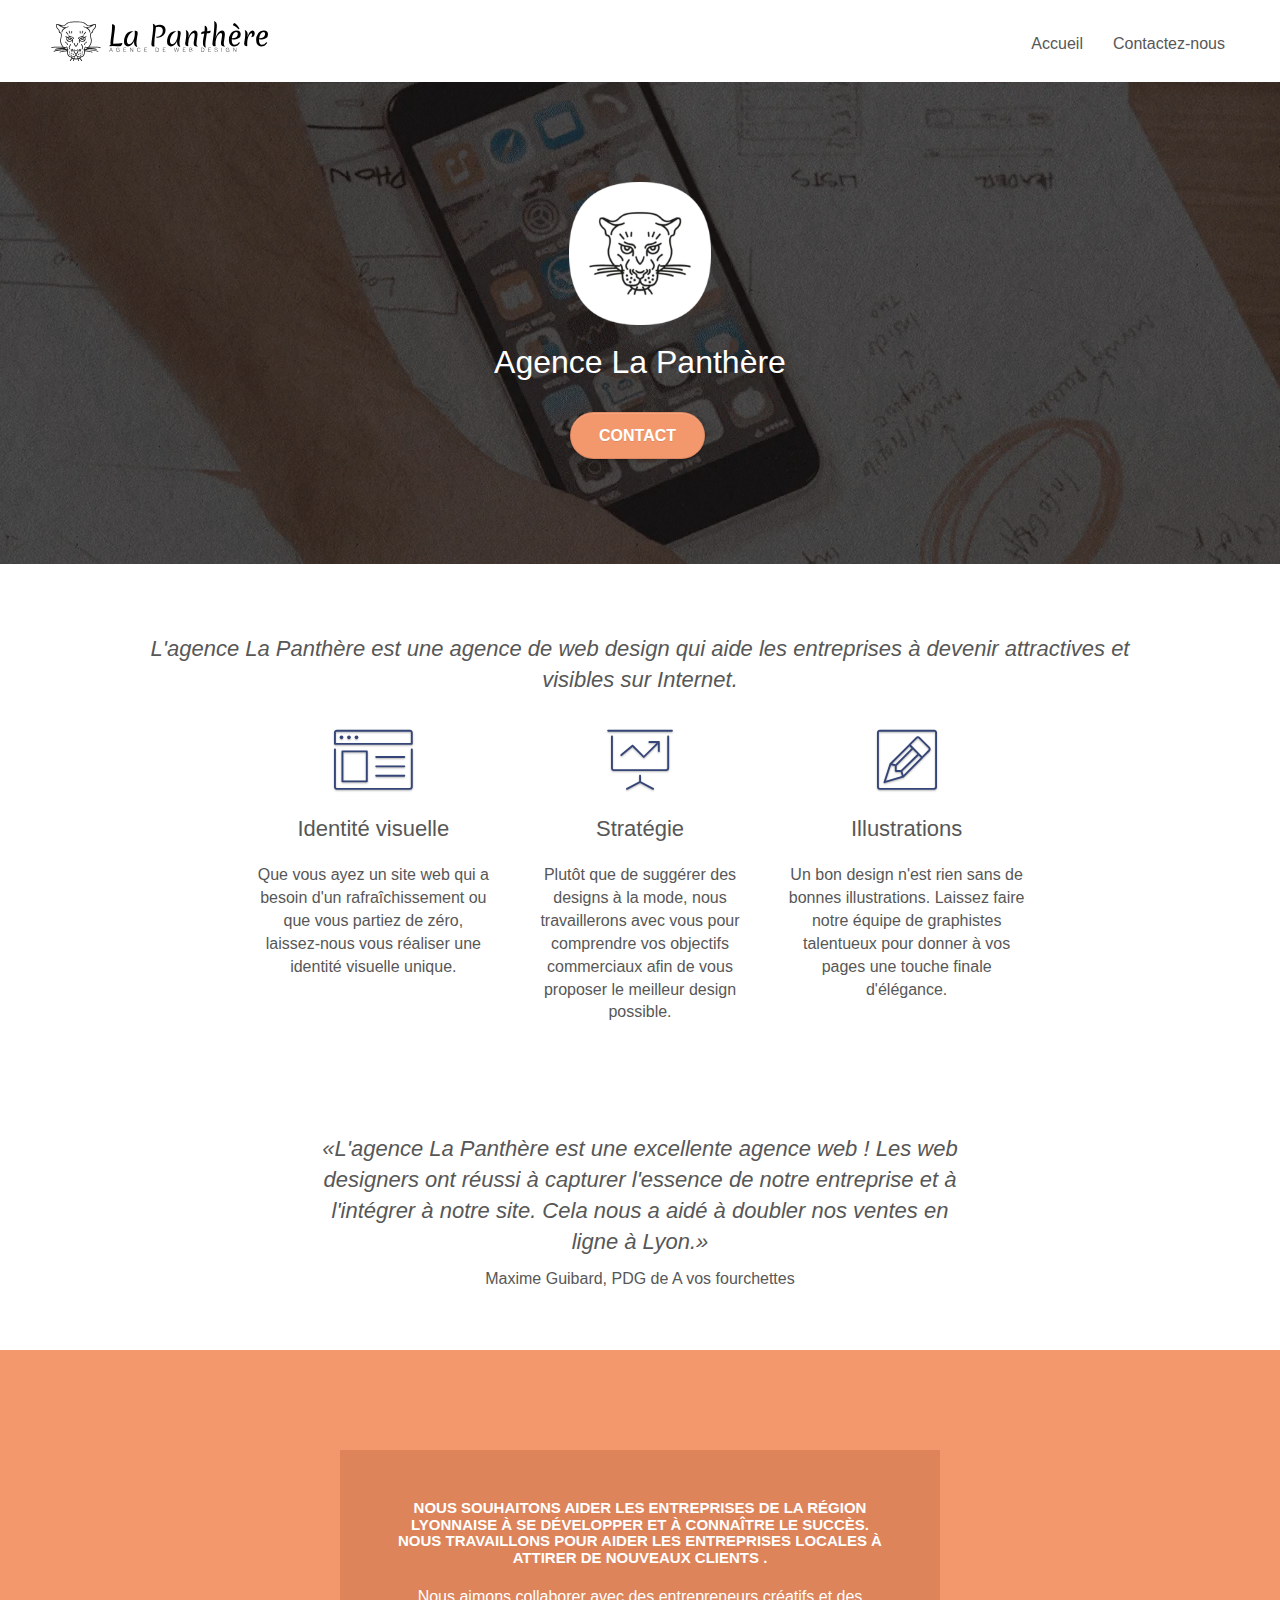
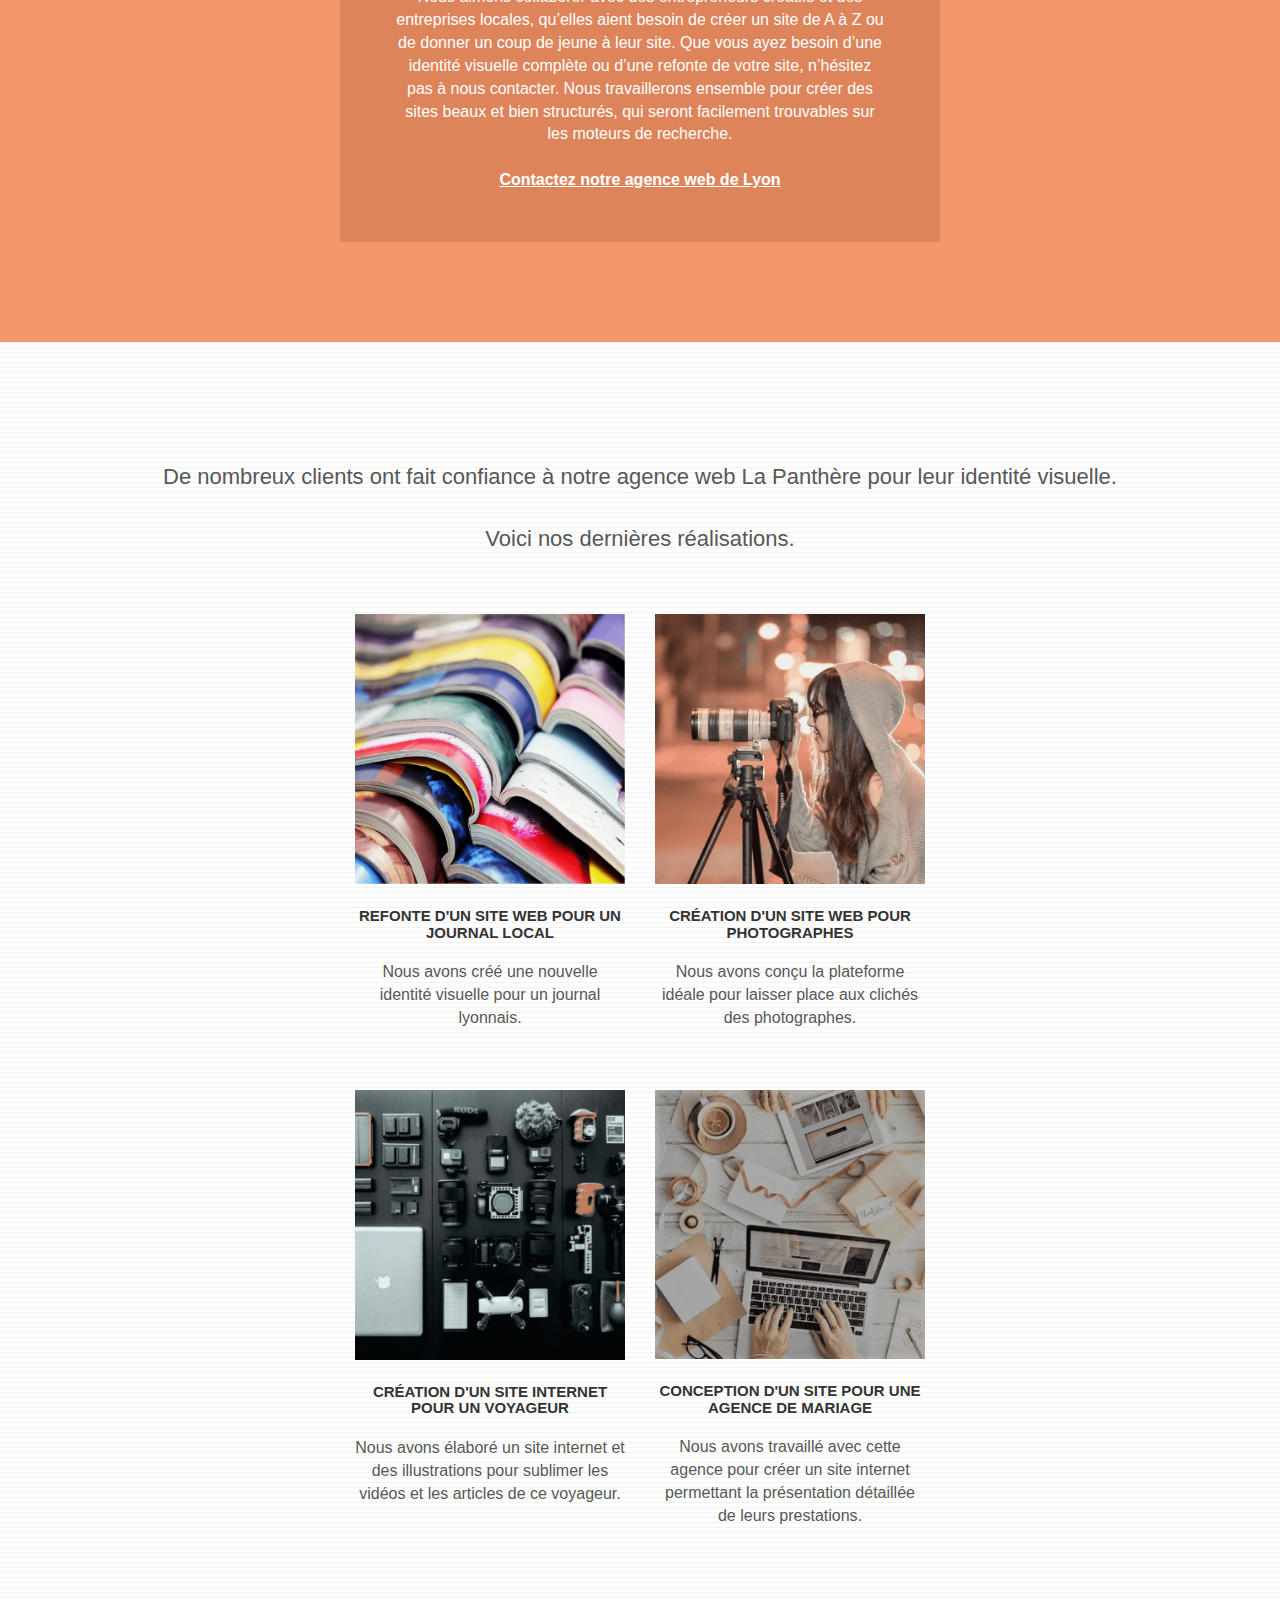
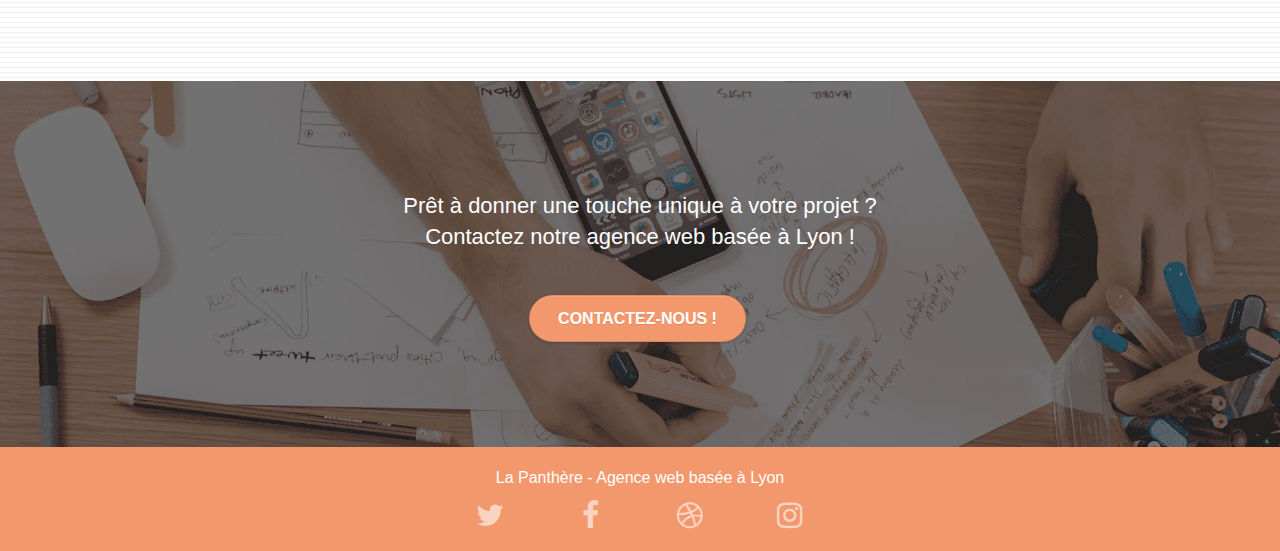
<file: index.html>
<!doctype html>
<html lang="fr">

<head>
	<meta charset="utf-8">
	<meta name="description"
		content="Contactez notre agence La Panthère pour affirmer votre identité visuelle. Nous vous proposerons des solutions adaptées à vos projets.">
	<meta name="viewport" content="width=device-width, initial-scale=1.0, viewport-fit=cover">
	<link rel="shortcut icon" type="image/png" href="favicon.jpg">

	<link rel="stylesheet" type="text/css" href="css/bootstrap-min.css">
	<link rel="stylesheet" type="text/css" href="css/style-min.css">
	<link rel="stylesheet" type="text/css" href="css/font-awesome-min.css">
	<link rel="stylesheet" type="text/css" href="css/et-line-min.css">


	<title>La Panthère - Agence Web basée à Lyon</title>


	<!-- Analytics -->
	<!-- il faudra insérer ici le code Google Analytics afin d'obtenir -->
	<!-- les statistiques du site -->
	<!-- Analytics END -->

</head>

<body>
	<!-- Principal conteneur -->
	<main class="page-container">

		<!-- bloc-0 -->
		<header class="bloc bgc-white l-bloc " id="bloc-0">
			<nav class="navbar row">
				<div class="navbar-header">
					<a class="navbar-brand" href="index.html"><img src="img/agence-la-panthere-monochrome.svg"
							alt="La Panthère - Agence web à Lyon"></a>
					<button id="nav-toggle" type="button" class="ui-navbar-toggle navbar-toggle" data-toggle="collapse"
						data-target=".navbar-1">
						<span class="sr-only">Toggle navigation</span><span class="icon-bar"></span><span
							class="icon-bar"></span><span class="icon-bar"></span>
					</button>
				</div>
				<div class="collapse navbar-collapse navbar-1 special-dropdown-nav">
					<ul class="site-navigation nav navbar-nav">
						<li>
							<a href="index.html">Accueil</a>
						</li>
						<li>
							<a href="contact.html">Contactez-nous</a>
						</li>
					</ul>
				</div>
			</nav>
		</header>
		<!-- bloc-0 END -->

		<!-- bloc-1-presentation -->
		<section class="bloc bgc-dark-slate-blue bg-banniere d-bloc bg-t-edge bloc-bg-texture texture-paper b-parallax"
			id="bloc-1-hero">
			<article class="container bloc-lg">
				<div class="row tight-width-whitespace">
					<div class="col-sm-12">
						<img src="img/logo-min.webp" class="center-block image-resize-mode logo"
							alt="La Panthère - Agence web à Lyon">
						<h1 class="text-center hero-bloc-text tc-white ">
							Agence La Panthère
						</h1>
						<div class="text-center">
							<a href="contact.html" class="btn btn-lg btn-clean btn-rd cta-hero btn-atomic-tangerine"
								id="cta-hero">Contact</a>
						</div>
					</div>
				</div>
			</article>
		</section>
		<!-- bloc-1-presentation END -->

		<!-- bloc-2-services -->
		<section class="bloc bgc-white l-bloc" id="bloc-2-services">
			<article class="container bloc-md">
				<div class="row">
					<div class="col-sm-12 text-center">
						<h2><i>L'agence La Panthère est une agence de web design qui aide les entreprises à devenir
								attractives et visibles sur Internet.</i></h2>
					</div>
				</div>
				<div class="row voffset-lg med-width-whitespace">
					<div class="col-sm-4">
						<div class="text-center">
							<span class="et-icon-browser sm-shadow icon-dark-slate-blue icons icon-lg"></span>
						</div>
						<h2 class="mg-md text-center">
							Identité visuelle
						</h2>
						<p class="text-center ">
							Que vous ayez un site web qui a besoin d'un rafraîchissement ou que vous partiez de
							zéro, laissez-nous vous réaliser une identité visuelle unique.
						</p>
					</div>
					<div class="col-sm-4">
						<div class="text-center">
							<span class="et-icon-presentation sm-shadow icon-dark-slate-blue icons icon-lg"></span>
						</div>
						<h2 class="mg-md text-center">
							Stratégie
						</h2>
						<p class="text-center ">
							Plutôt que de suggérer des designs à la mode, nous travaillerons avec vous pour comprendre
							vos objectifs commerciaux afin de vous proposer le meilleur design possible.<br>
						</p>
					</div>
					<div class="col-sm-4">
						<div class="text-center">
							<span class="et-icon-edit sm-shadow icon-dark-slate-blue icons icon-lg"></span>
						</div>
						<h2 class="mg-md text-center">
							Illustrations
						</h2>
						<p class="text-center ">
							Un bon design n'est rien sans de bonnes illustrations. Laissez faire notre équipe de
							graphistes talentueux pour donner à vos pages une touche finale d'élégance.
						</p>
					</div>
				</div>
				<div class="row voffset-lg voffset">
					<div class="col-xs-12 col-md-8 col-md-offset-2 text-center">
						<h2><i>&laquo;L'agence La Panthère est une excellente agence web ! Les web designers ont réussi
								à capturer l'essence de notre entreprise et à l'intégrer à notre site.
								Cela nous a aidé à doubler nos ventes en ligne à Lyon.&raquo;
							</i></h2>
						<p>Maxime Guibard, PDG de A vos fourchettes</p>

					</div>
				</div>
			</article>
		</section>
		<!-- bloc-2-services END -->

		<!-- bloc-3-what-i-do -->
		<section class="bloc tc-white bgc-atomic-tangerine bg-presentation d-bloc texture-paper b-parallax"
			id="bloc-3-what-i-do">
			<article class="container bloc-lg">
				<div class="row tight-width-whitespace black-background">
					<div class="col-sm-12">
						<h3 class="mg-md text-center tc-white">
							Nous souhaitons aider les entreprises de la région Lyonnaise à se développer et à connaître
							le succès. Nous travaillons pour aider les entreprises locales à attirer de nouveaux clients
							.<br>
						</h3>
						<p class="text-center white">
							Nous aimons collaborer avec des entrepreneurs créatifs et des entreprises locales, qu’elles
							aient besoin de créer un site de A à Z ou de donner un coup de jeune à leur site. Que vous
							ayez besoin d’une identité visuelle complète ou d’une refonte de votre site, n’hésitez pas à
							nous contacter. Nous travaillerons ensemble pour créer des sites beaux et bien structurés,
							qui seront facilement trouvables sur les moteurs de recherche. <br><br><a
								class="ltc-white bold-link" href="contact.html">Contactez notre agence web de
								Lyon</a><br>
						</p>
					</div>
				</div>
			</article>
		</section>
		<!-- bloc-3-what-i-do END -->

		<!-- bloc-4-portfolio -->
		<section class="bloc bgc-white bg-lines-h2-bg bg-repeat l-bloc" id="bloc-4-portfolio">
			<article class="container bloc-lg">
				<div class="row">
					<div class="col-sm-12 text-center">
						<h2>De nombreux clients ont fait confiance à notre agence web La Panthère pour leur identité
							visuelle.
							<br>
							<br>
							Voici nos dernières réalisations.
						</h2>
					</div>
				</div>
				<div class="row tight-width-whitespace portfolio-row">
					<div class="col-sm-6">
						<a href="#" data-lightbox="img/Journal.webp" data-gallery-id="gallery-1"
							data-caption="Refonte d'un site web pour un journal local" data-frame="snapshot-lb">
							<img src="img/Journal.webp" alt="Refonte d'un site web pour un journal"
								class="img-responsive portfolio-thumb"></a>
						<h3 class="mg-md text-center">
							Refonte d'un site web pour un journal local
						</h3>
						<p class="text-center">
							Nous avons créé une nouvelle identité visuelle pour un journal lyonnais.
						</p>
					</div>
					<div class="col-sm-6">
						<a href="#" data-lightbox="img/Photographe.webp" data-gallery-id="gallery-1"
							data-caption="Création d'un site web pour photographes" data-frame="snapshot-lb">
							<img src="img/Photographe.webp" class="img-responsive portfolio-thumb"
								alt="Création d'un site web pour photographes"></a>
						<h3 class="mg-md text-center">
							Création d'un site web pour photographes
						</h3>
						<p class="text-center">
							Nous avons conçu la plateforme idéale pour laisser place aux clichés des photographes.
						</p>
					</div>
				</div>
				<div class="row tight-width-whitespace portfolio-row">
					<div class="col-sm-6">
						<a href="#" data-lightbox="img/Voyage.webp" data-gallery-id="gallery-1"
							data-caption="Création d'un site internet pour un voyageur" data-frame="snapshot-lb">
							<img src="img/Voyage.webp" class="img-responsive portfolio-thumb"
								alt="Création d'un site web pour voyageur"></a>
						<h3 class="mg-md text-center">
							Création d'un site internet pour un voyageur
						</h3>
						<p class="text-center">
							Nous avons élaboré un site internet et des illustrations pour sublimer les vidéos et les
							articles de ce voyageur.
						</p>
					</div>
					<div class="col-sm-6">
						<a href="#" data-lightbox="img/Mariage.webp" data-gallery-id="gallery-1"
							data-caption="Conception d'un site pour une agence de mariage" data-frame="snapshot-lb">
							<img src="img/Mariage.webp" class="img-responsive portfolio-thumb"
								alt="Identité visuelle pour une agence de mariage"></a>
						<h3 class="mg-md text-center">
							Conception d'un site pour une agence de mariage
						</h3>
						<p class="text-center">
							Nous avons travaillé avec cette agence pour créer un site internet permettant la
							présentation détaillée de leurs prestations.
						</p>
					</div>
				</div>
			</article>
		</section>
		<!-- bloc-4-portfolio END -->

		<!-- bloc-5-cta -->
		<section class="bloc bgc-dark-slate-blue bg-banniere d-bloc texture-paper" id="bloc-5-cta">
			<article class="container bloc-lg">
				<div class="row">
					<h2 class="mg-md text-center tc-white">
						Prêt à donner une touche unique à votre projet ?<br>Contactez notre agence web basée à Lyon !
					</h2>
					<div class="col-sm-12 text-center">
						<a href="contact.html"
							class="btn btn-atomic-tangerine btn-clean btn-rd btn-lg cta-hero">Contactez-nous !</a>
					</div>
				</div>
			</article>
		</section>
		<!-- bloc-5-cta END -->

		<!-- Footer - bloc-6 -->
		<footer class="bloc bgc-atomic-tangerine d-bloc" id="bloc-8">
			<div class="container bloc-sm">
				<div class="row">
					<div class="col-sm-12">
						<p class="text-center white">
							La Panthère - Agence web basée à Lyon
						</p>
						<div class="row row-no-gutters social">
							<div class="col-xs-3">
								<div class="text-center">
									<a class="social" href="index.html"><span class="fa fa-twitter icon-md"></span></a>
								</div>
							</div>
							<div class="col-xs-3">
								<div class="text-center">
									<a class="social" href="index.html"><span class="fa fa-facebook icon-md"></span></a>
								</div>
							</div>
							<div class="col-xs-3">
								<div class="text-center">
									<a class="social" href="index.html"><span class="fa fa-dribbble icon-md"></span></a>
								</div>
							</div>
							<div class="col-xs-3">
								<div class="text-center">
									<a class="social" href="index.html"><span
											class="fa fa-instagram icon-md"></span></a>
								</div>
							</div>
						</div>
					</div>
				</div>
			</div>
		</footer>
		<!-- Footer - bloc-6 END -->

	</main>
	<!-- Principal conteneur END -->



	<script src="./js/jquery-2.1.0-min.js"></script>
	<script src="./js/bootstrap-min.js"></script>
	<script src="./js/blocs-min.js"></script>
	<script src="./js/jquery.touchSwipe-min.js"></script>
	<script src="./js/gmaps-min.js"></script>

</body>

</html>
</file>
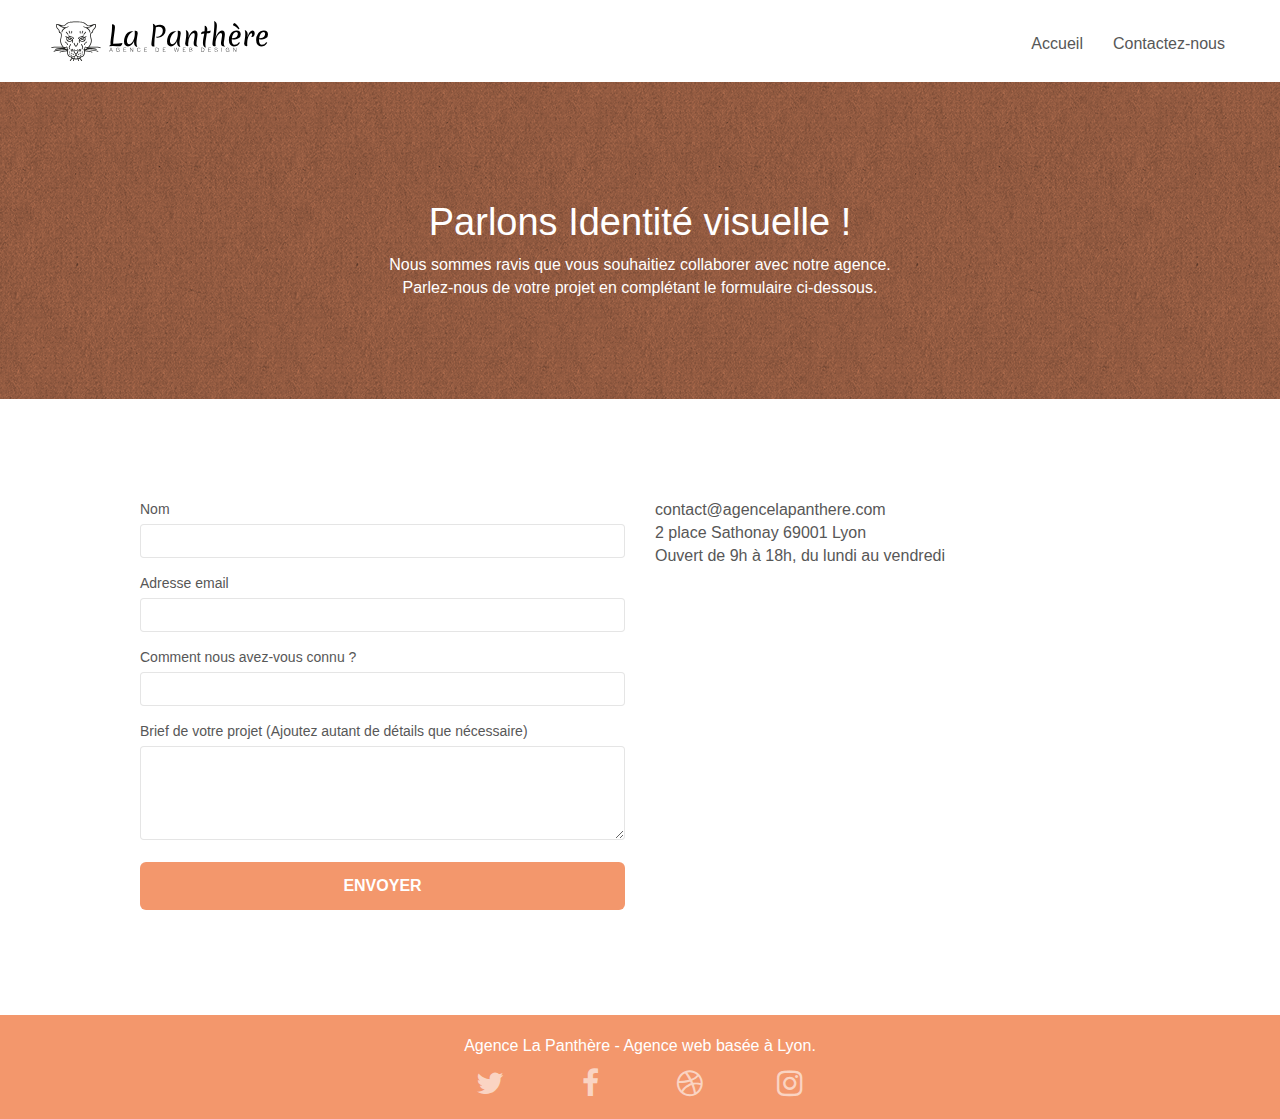
<file: contact.html>
<!doctype html>
<html lang="fr">

<head>
	<meta charset="utf-8">
	<meta name="description"
		content="Contactez notre agence La Panthère pour affirmer votre identité visuelle. Nous vous proposerons des solutions adaptées à vos projets.">
	<meta name="viewport" content="width=device-width, initial-scale=1.0, viewport-fit=cover">
	<meta name="robots" content="noindex" />
	<link rel="shortcut icon" type="image/png" href="favicon.jpg">

	<link rel="stylesheet" type="text/css" href="css/bootstrap-min.css">
	<link rel="stylesheet" type="text/css" href="css/style-min.css">
	<link rel="stylesheet" type="text/css" href="css/font-awesome-min.css">
	<link rel="stylesheet" type="text/css" href="css/et-line-min.css">


	<title>Contactez notre Agence web basée à Lyon</title>


	<!-- Analytics -->

	<!-- Analytics END -->

</head>

<body>
	<!-- Principal conteneur -->
	<main class="page-container">

		<!-- bloc-0 -->
		<header class="bloc bgc-white l-bloc " id="bloc-0">
			<nav class="navbar row">
				<div class="navbar-header">
					<a class="navbar-brand" href="index.html"><img src="img/agence-la-panthere-monochrome.svg"
							alt="La Panthère - Agence web à Lyon"></a>
					<button id="nav-toggle" type="button" class="ui-navbar-toggle navbar-toggle" data-toggle="collapse"
						data-target=".navbar-1">
						<span class="sr-only">Toggle navigation</span><span class="icon-bar"></span><span
							class="icon-bar"></span><span class="icon-bar"></span>
					</button>
				</div>
				<div class="collapse navbar-collapse navbar-1 special-dropdown-nav">
					<ul class="site-navigation nav navbar-nav">
						<li>
							<a href="index.html">Accueil</a>
						</li>
						<li>
							<a href="contact.html">Contactez-nous</a>
						</li>
					</ul>
				</div>
			</nav>
		</header>
		<!-- bloc-0 END -->

		<!-- bloc-6 -->
		<section class="bloc bg-dots-bg bg-repeat bgc-atomic-tangerine d-bloc bloc-bg-texture texture-paper"
			id="bloc-6">
			<article class="container bloc-lg">
				<div class="row">
					<div class="col-sm-12">
						<h1 class="text-center hero-bloc-text tc-white">
							Parlons Identité visuelle !
						</h1>
						<p class="text-center mg-lg tc-white tight-width-whitespace">
							Nous sommes ravis que vous souhaitiez collaborer avec notre agence.<br>
							Parlez-nous de votre projet en complétant le formulaire ci-dessous.
						</p>
					</div>
				</div>
			</article>
		</section>
		<!-- bloc-6 END -->

		<!-- bloc-7 -->
		<section class="bloc bgc-white l-bloc" id="bloc-7">
			<article class="container bloc-lg">
				<div class="row">
					<div class="col-sm-6">
						<form id="form_1" novalidate success-msg="Your message has been sent."
							fail-msg="Sorry it seems that our mail server is not responding, Sorry for the inconvenience!">
							<div class="form-group">
								<label for="name">
									Nom
								</label>
								<input id="name" class="form-control" required />
							</div>
							<div class="form-group">
								<label for="email">
									Adresse email
								</label>
								<input id="email" class="form-control" type="email" required />
							</div>
							<div class="form-group">
								<label for="input_504">
									Comment nous avez-vous connu ?
								</label>
								<input class="form-control" type="text" required id="input_504" />
							</div>
							<div class="form-group">
								<label for="message">
									Brief de votre projet (Ajoutez autant de détails que nécessaire)<br>
								</label><textarea id="message" class="form-control" rows="4" cols="50"
									required></textarea>
							</div>
							<button class="bloc-button btn btn-lg btn-block cta-hero btn-atomic-tangerine"
								type="submit">
								Envoyer
							</button>
						</form>
					</div>
					<div class="col-sm-6">
						<p>
							contact@agencelapanthere.com<br>2 place Sathonay 69001 Lyon<br>Ouvert de 9h à 18h, du lundi
							au vendredi<br>
						</p>
					</div>
				</div>
			</article>
		</section>
		<!-- bloc-7 END -->


		<!-- Footer - bloc-8 -->
		<footer class="bloc bgc-atomic-tangerine d-bloc" id="bloc-8">
			<div class="container bloc-sm">
				<div class="row">
					<div class="col-sm-12">
						<p class="text-center white">
							Agence La Panthère - Agence web basée à Lyon.
						</p>
						<div class="row row-no-gutters social">
							<div class="col-xs-3">
								<div class="text-center">
									<a class="social" href="index.html"><span class="fa fa-twitter icon-md"></span></a>
								</div>
							</div>
							<div class="col-xs-3">
								<div class="text-center">
									<a class="social" href="index.html"><span class="fa fa-facebook icon-md"></span></a>
								</div>
							</div>
							<div class="col-xs-3">
								<div class="text-center">
									<a class="social" href="index.html"><span class="fa fa-dribbble icon-md"></span></a>
								</div>
							</div>
							<div class="col-xs-3">
								<div class="text-center">
									<a class="social" href="index.html"><span
											class="fa fa-instagram icon-md"></span></a>
								</div>
							</div>
						</div>
					</div>
				</div>
			</div>
		</footer>
		<!-- Footer - bloc-8 END -->

	</main>
	<!-- Principal conteneur END -->

	<script src="./js/jquery-2.1.0-min.js"></script>
	<script src="./js/bootstrap-min.js"></script>
	<script src="./js/blocs-min.js"></script>
	<script src="./js/jqBootstrapValidation-min.js"></script>
	<script src="./js/formHandler-min.js"></script>

</body>

</html>
</file>
<file: css/style-min.css>
body{font-family:"HelveticaNeue-Light","Helvetica Neue Light","Helvetica Neue",Helvetica,Arial;margin:0;padding:0;background:#FFF;overflow-x:hidden;-webkit-font-smoothing:antialiased;-moz-osx-font-smoothing:grayscale}a,button{transition:all .3s ease-in-out;outline:none!important}a:hover{text-decoration:none;cursor:pointer}#page-loading-blocs-notifaction{position:fixed;top:0;bottom:0;width:100%;z-index:100000;background:#FFF url(../img/pageload-spinner.gif) no-repeat center center}.bloc{width:100%;clear:both;background:50% 50% no-repeat;padding:0 50px;-webkit-background-size:cover;-moz-background-size:cover;-o-background-size:cover;background-size:cover;position:relative}.bloc .container{padding-left:0;padding-right:0}.bloc-lg{padding:100px 50px}.bloc-md{padding:50px}.bloc-sm{padding:20px 50px}.bg-center,.bg-l-edge,.bg-r-edge,.bg-t-edge,.bg-b-edge,.bg-tl-edge,.bg-bl-edge,.bg-tr-edge,.bg-br-edge,.bg-repeat{-webkit-background-size:auto!important;-moz-background-size:auto!important;-o-background-size:auto!important;background-size:auto!important}.bg-repeat{background:repeat}.bg-t-edge{background:top no-repeat}.bloc-bg-texture::before{content:"";background:rgba(0,0,0,0.2);background-size:2px 2px;position:absolute;top:0;bottom:0;left:0;right:0}.texture-paper::before{background:rgba(0,0,0,0.2);background-image:url(../img/texture-paper.webp);background-size:280px 280px}.b-parallax{background-attachment:fixed}.d-bloc{color:rgba(255,255,255,.7)}.d-bloc button:hover{color:rgba(255,255,255,.9)}.d-bloc .icon-round,.d-bloc .icon-square,.d-bloc .icon-rounded,.d-bloc .icon-semi-rounded-a,.d-bloc .icon-semi-rounded-b{border-color:rgba(255,255,255,.9)}.d-bloc .divider-h span{border-color:rgba(255,255,255,.2)}.d-bloc .a-btn,.d-bloc .navbar a,.d-bloc .navbar-brand,.d-bloc a .icon-sm,.d-bloc a .icon-md,.d-bloc a .icon-lg,.d-bloc a .icon-xl,.d-bloc h1 a,.d-bloc h2 a,.d-bloc h3 a,.d-bloc h4 a,.d-bloc h5 a,.d-bloc h6 a,.d-bloc p a{color:rgba(255,255,255,.6)}.d-bloc .a-btn:hover,.d-bloc .navbar a:hover,.d-bloc .navbar-brand:hover,.d-bloc a:hover .icon-sm,.d-bloc a:hover .icon-md,.d-bloc a:hover .icon-lg,.d-bloc a:hover .icon-xl,.d-bloc h1 a:hover,.d-bloc h2 a:hover,.d-bloc h3 a:hover,.d-bloc h4 a:hover,.d-bloc h5 a:hover,.d-bloc h6 a:hover,.d-bloc p a:hover{color:rgba(255,255,255,1)}.d-bloc .navbar-toggle .icon-bar{background:rgba(255,255,255,1)}.d-bloc .btn-wire,.d-bloc .btn-wire:hover{color:rgba(255,255,255,1);border-color:rgba(255,255,255,1)}.d-bloc .panel{color:rgba(0,0,0,.5)}.d-bloc .panel button:hover{color:rgba(0,0,0,.7)}.d-bloc .panel icon{border-color:rgba(0,0,0,.7)}.d-bloc .panel .divider-h span{border-color:rgba(0,0,0,.1)}.d-bloc .panel .a-btn{color:rgba(0,0,0,.6)}.d-bloc .panel .a-btn:hover{color:rgba(0,0,0,1)}.d-bloc .panel .btn-wire,.d-bloc .panel .btn-wire:hover{color:rgba(0,0,0,.7);border-color:rgba(0,0,0,.3)}.d-bloc .panel,.l-bloc{color:rgba(0,0,0,.5)}.d-bloc .panel button:hover,.l-bloc button:hover{color:rgba(0,0,0,.7)}.l-bloc .icon-round,.l-bloc .icon-square,.l-bloc .icon-rounded,.l-bloc .icon-semi-rounded-a,.l-bloc .icon-semi-rounded-b{border-color:rgba(0,0,0,.7)}.d-bloc .panel .divider-h span,.l-bloc .divider-h span{border-color:rgba(0,0,0,.1)}.d-bloc .panel .a-btn,.l-bloc .a-btn,.l-bloc .navbar a,.l-bloc .navbar-brand,.l-bloc a .icon-sm,.l-bloc a .icon-md,.l-bloc a .icon-lg,.l-bloc a .icon-xl,.l-bloc h1 a,.l-bloc h2 a,.l-bloc h3 a,.l-bloc h4 a,.l-bloc h5 a,.l-bloc h6 a,.l-bloc p a{color:rgba(0,0,0,.6)}.d-bloc .panel .a-btn:hover,.l-bloc .a-btn:hover,.l-bloc .navbar a:hover,.l-bloc .navbar-brand:hover,.l-bloc a:hover .icon-sm,.l-bloc a:hover .icon-md,.l-bloc a:hover .icon-lg,.l-bloc a:hover .icon-xl,.l-bloc h1 a:hover,.l-bloc h2 a:hover,.l-bloc h3 a:hover,.l-bloc h4 a:hover,.l-bloc h5 a:hover,.l-bloc h6 a:hover,.l-bloc p a:hover{color:rgba(0,0,0,1)}.l-bloc .navbar-toggle .icon-bar{color:rgba(0,0,0,.6)}.d-bloc .panel .btn-wire,.d-bloc .panel .btn-wire:hover,.l-bloc .btn-wire,.l-bloc .btn-wire:hover{color:rgba(0,0,0,.7);border-color:rgba(0,0,0,.3)}.voffset{margin-top:30px}.voffset-lg{margin-top:80px}.row-no-gutters{margin-right:0;margin-left:0}.row.row-no-gutters>[class^="col-"],.row.row-no-gutters>[class*=" col-"]{padding-right:0;padding-left:0}#bloc-1-hero h1{font-size:32px}.logo{width:25%}.navbar{margin-bottom:0;z-index:1}.navbar-brand{height:80px;padding:3px 15px;font-size:25px;font-weight:400;font-weight:600;line-height:70px}.navbar-brand img{max-height:200px;min-height:40px;margin:0 5px 0 0;display:inline}.navbar-brand img[src$=svg]{min-width:100px}.nav-center .navbar-brand img{margin:0}.navbar .nav{padding-top:2px;margin-right:-16px;float:right;z-index:1}.nav>li{float:left;margin-top:4px;font-size:16px}.navbar-nav .open .dropdown-menu>li>a{text-align:inherit}.nav>li a:hover,.nav>li a:focus{background:transparent}.navbar-toggle{margin:24px;border:0}.navbar-toggle:hover{background:transparent!important}.navbar-toggle .icon-bar{background-color:rgba(0,0,0,.5);width:26px}.nav-invert .navbar .nav{float:left}.nav-invert .navbar-header,.nav-invert .navbar-brand{float:right;position:relative;z-index:2}.social a{height:60px;color:#fff}@media (min-width: 768px){.site-navigation{position:absolute;top:50%;right:20px;transform:translate(0,-50%);-webkit-transform:translateY(-50%)}.nav>li .dropdown-menu a,.nav>li .dropdown-menu a:hover{color:#484848}.nav-invert .site-navigation{left:0;right:0}.nav-center{text-align:center}.nav-center .navbar-header{width:100%}.nav-center .navbar-header,.nav-center .navbar-brand,.nav-center .nav>li{float:none;display:inline-block}.nav-center .site-navigation{position:relative;width:100%;right:0;margin-right:0;margin-top:20px}.nav-center.mini-nav .navbar-toggle{float:none;margin:10px auto 0}}.nav>li>.dropdown a{background:none!important;display:block;padding:14px 15px}nav .caret{margin:0 5px}.dropdown-menu .dropdown-menu{top:-8px;left:100%}.dropdown-menu .dropmenu-flow-right{top:100%;left:0;margin-left:-1px;border-top-left-radius:0;border-top-right-radius:0}.dropdown-menu .dropdown span{border:4px solid #000;border-top-color:transparent;border-right-color:transparent;border-bottom-color:transparent;margin:6px -5px 0 0 !important;float:right}.mg-md{margin-top:10px;margin-bottom:20px}.mg-lg{margin-top:10px;margin-bottom:40px}.btn{margin:0 5px 5px 0}.btn.pull-right{margin:0 0 5px 5px}.btn-d,.btn-d:hover,.btn-d:focus{color:#FFF;background:rgba(0,0,0,.3)}button{outline:none!important}.btn-rd{border-radius:40px}.btn-clean{border:1px solid rgba(0,0,0,.08);border-bottom-color:rgba(0,0,0,.1);text-shadow:0 1px 0 rgba(0,0,1,.1);box-shadow:0 1px 3px rgba(0,0,1,.25),inset 0 1px 0 0 rgba(255,255,255,.15)}.icon-md{font-size:30px!important}.icon-lg{font-size:60px!important}.sm-shadow{text-shadow:0 1px 2px rgba(0,0,0,.3)}.panel-sq,.panel-sq .panel-heading,.panel-sq .panel-footer{border-radius:0}.panel-rd{border-radius:30px}.panel-rd .panel-heading{border-radius:29px 29px 0 0}.panel-rd .panel-footer{border-radius:0 0 29px 29px}.form-control{border-color:rgba(0,0,0,.1);box-shadow:none}.scrollToTop{width:40px;height:40px;position:fixed;bottom:20px;right:20px;opacity:0;z-index:500;transition:all .3s ease-in-out}.scrollToTop span{margin-top:6px}.showScrollTop{font-size:14px;opacity:1}a[data-lightbox]{position:relative;display:block;text-align:center}a[data-lightbox]:hover::before{content:"+";font-family:"HelveticaNeue-Light","Helvetica Neue Light","Helvetica Neue",Helvetica,Arial;font-size:32px;width:50px;height:50px;margin-left:-25px;border-radius:50%;background:rgba(0,0,0,.6);color:#FFF;font-weight:100;z-index:1;position:absolute;top:50%;transform:translateY(-50%);-webkit-transform:translateY(-50%)}a[data-lightbox]:hover img{opacity:.6;-webkit-animation-fill-mode:none;animation-fill-mode:none}#lightbox-modal{display:flex;align-items:center}#lightbox-modal .modal-dialog{width:90%;max-width:900px;margin:0 auto}#lightbox-modal .modal-dialog img{max-height:90vh;margin:0 auto}.lightbox-caption{padding:20px;color:#FFF;background:rgba(0,0,0,.5);position:absolute;left:15px;right:15px;bottom:5px}.close-lightbox{color:#FFF;font-size:30px;position:absolute;top:20px;right:20px;z-index:20;background:rgba(0,0,0,.5);border:none;line-height:30px;padding:0 9px 5px;opacity:.3}.close-lightbox:hover,.next-lightbox:hover,.prev-lightbox:hover{opacity:1;color:#FFF}.next-lightbox,.prev-lightbox{font-size:20px;color:rgba(255,255,255,.9);background:rgba(0,0,0,.5);transition:all .2s ease-in-out;position:absolute;top:45%;z-index:1;opacity:.4}.next-lightbox{padding:6px 8px 1px 13px;right:25px}.prev-lightbox{padding:6px 13px 1px 10px;left:25px}.snapshot-lb .modal-body{padding-bottom:45px}.snapshot-lb .lightbox-caption{padding:0;color:rgba(0,0,0,.5);background:none}h1,h2,h3,h4,h5,h6,p,label,.btn,a{font-family:"helvetica";font-weight:400;color:#575757!important}.container{max-width:1000px}.hero-bloc-text{font-size:38px}.hero-bloc-text-sub{font-size:36px}.statement-bloc-text{line-height:26px;font-style:italic;font-size:20px;text-align:center;font-weight:lighter;max-width:520px;margin:auto}p{font-size:16px}.tight-width-whitespace{max-width:600px;margin:auto}.h1{font-size:20px;font-family:"Open Sans"}.cta-hero{margin-top:22px;color:#FFF!important;text-transform:uppercase;padding:12px 28px;font-size:16px;font-weight:700}.social{max-width:400px;margin:auto}h2{font-size:22px;line-height:1.4em}h3{font-size:15px;text-transform:uppercase;font-weight:700;color:#333!important}.med-width-whitespace{max-width:800px;margin:auto;box-shadow:0 0 0 #000}h1{color:#333!important}h4{color:#333!important}.icons{margin-bottom:14px;margin-top:24px}.white{color:#FFF!important}.portfolio-thumb{margin-bottom:24px}.portfolio-row{margin-bottom:44px;margin-top:50px}.avatar{box-shadow:0 4px 9px rgba(0,0,0,0.3)}.black-background{background-color: rgba(215, 128, 88, 0.8);padding:40px}.bold-link{font-weight:900;text-decoration:underline!important}.bgc-white{background-color:#FFF}.bgc-dark-slate-blue{background-color:#364577}.bgc-atomic-tangerine{background-color:#F3976C}.tc-white{color:#fff!important}.btn-atomic-tangerine{background:#F3976C;color:#FFF!important}.btn-atomic-tangerine:hover{background:#c27956!important;color:#FFF!important}.ltc-white{color:#FFF!important}.ltc-white:hover{color:#ccc!important}.ltc-atomic-tangerine{color:#F3976C!important}.ltc-atomic-tangerine:hover{color:#c27956!important}.icon-dark-slate-blue{color:#364577!important;border-color:#364577!important}.bg-dots-bg{background-image:url(../img/dots-bg.png)}.bg-lines-h2-bg{background-image:url(../img/lines-h2-bg.png)}.bg-banniere{background-image:url(../img/agence-la-panthere-darken.webp)}.bg-presentation{background-image:url(../img/image-de-presentation-darken.webp)}@media (max-width: 1024px){.bloc{padding-left:20px;padding-right:20px}.bloc.full-width-bloc,.bloc-tile-2.full-width-bloc .container,.bloc-tile-3.full-width-bloc .container,.bloc-tile-4.full-width-bloc .container{padding-left:0;padding-right:0}}@media (max-width: 992px) and (min-width: 768px){.navbar .nav{max-width:80%}.nav-center.navbar .nav{max-width:100%}}@media only screen and (min-width: 768px) and (max-width: 1024px) and (orientation: landscape){.b-parallax{background-attachment:scroll}}@media only screen and (min-width: 1024px) and (max-width: 1366px) and (-webkit-min-device-pixel-ratio: 1.5){.b-parallax{background-attachment:scroll}}@media (max-width: 991px){.container{width:100%}.b-parallax{background-attachment:scroll}.page-container,#hero-bloc{overflow-x:hidden;position:relative}.bloc-group,.bloc-group .bloc{display:block;width:100%}.bloc-fill-screen .fill-bloc-top-edge,.bloc-fill-screen .fill-bloc-bottom-edge{padding:0 20px;}}@media (max-width: 767px){.page-container{overflow-x:hidden;position:relative}h1,h2,h3,h4,h5,h6,p,#disqus_thread{padding-left:10px!important;padding-right:10px!important}.b-parallax{background-attachment:scroll}.navbar .nav{padding-top:0;border-top:1px solid rgba(0,0,0,.2);float:none!important}.navbar.row{margin-left:0;margin-right:0}.site-navigation{position:inherit;transform:none;-webkit-transform:none;-ms-transform:none}.nav>li{margin-top:0;border-bottom:1px solid rgba(0,0,0,.1);background:rgba(0,0,0,.05);text-align:left;padding-left:15px;width:100%}.nav>li:hover{background:rgba(0,0,0,.08)}.dropdown .dropdown a .caret{float:none;margin:5px 0 0 10px !important;border:4px solid #000;border-bottom-color:transparent;border-right-color:transparent;border-left-color:transparent}#hero-bloc .navbar .nav{background:rgba(0,0,0,.8)}#hero-bloc .navbar .nav a{color:rgba(255,255,255,.6)}.hero{padding:50px 0}.hero-nav{left:-1px;right:-1px}.navbar-collapse{padding:0;overflow-x:hidden;-webkit-box-shadow:none;box-shadow:none}.navbar-brand img{max-height:40px;width:auto}.nav-header{display:flex;justify-content:center;align-items:center}.nav-invert .navbar-header{float:none;width:100%}.nav-invert .navbar-toggle{float:left;margin-left:10px}.bloc{padding-left:0;padding-right:0}.bloc-xxl,.bloc-xl,.bloc-lg{padding:40px 0}.bloc-sm,.bloc-md{padding-left:0;padding-right:0}.bloc-tile-2 .container,.bloc-tile-3 .container,.bloc-tile-4 .container,.bloc-fill-screen .fill-bloc-top-edge,.bloc-fill-screen .fill-bloc-bottom-edge{padding-left:0;padding-right:0}.a-block{padding:0 10px}.btn-dwn{display:none}.voffset{margin-top:5px}.voffset-md{margin-top:20px}.voffset-lg{margin-top:30px}form{padding:5px}.close-lightbox{display:inline-block}.blocsapp-device-iphone5{background-size:216px 425px;padding-top:60px;width:216px;height:425px}.blocsapp-device-iphone5 img{width:180px;height:320px}}@media (max-width: 400px){.bloc{padding-left:0;padding-right:0}}@media (max-width: 767px){.bloc-mob-center-text{text-align:center}}
</file>
<file: css/et-line-min.css>
@font-face{font-family:et-line;src:url(../fonts/et-line.eot);src:url(../fonts/et-line.eot?#iefix) format('embedded-opentype'),url(../fonts/et-line.woff) format('woff'),url(../fonts/et-line.ttf) format('truetype'),url(../fonts/et-line.svg#et-line) format('svg');font-weight:400;font-style:normal}.et-icon-adjustments,.et-icon-alarmclock,.et-icon-anchor,.et-icon-aperture,.et-icon-attachment,.et-icon-bargraph,.et-icon-basket,.et-icon-beaker,.et-icon-bike,.et-icon-book-open,.et-icon-briefcase,.et-icon-browser,.et-icon-calendar,.et-icon-camera,.et-icon-caution,.et-icon-chat,.et-icon-circle-compass,.et-icon-clipboard,.et-icon-clock,.et-icon-cloud,.et-icon-compass,.et-icon-desktop,.et-icon-dial,.et-icon-document,.et-icon-documents,.et-icon-download,.et-icon-dribbble,.et-icon-edit,.et-icon-envelope,.et-icon-expand,.et-icon-facebook,.et-icon-flag,.et-icon-focus,.et-icon-gears,.et-icon-genius,.et-icon-gift,.et-icon-global,.et-icon-globe,.et-icon-googleplus,.et-icon-grid,.et-icon-happy,.et-icon-hazardous,.et-icon-heart,.et-icon-hotairballoon,.et-icon-hourglass,.et-icon-key,.et-icon-laptop,.et-icon-layers,.et-icon-lifesaver,.et-icon-lightbulb,.et-icon-linegraph,.et-icon-linkedin,.et-icon-lock,.et-icon-magnifying-glass,.et-icon-map,.et-icon-map-pin,.et-icon-megaphone,.et-icon-mic,.et-icon-mobile,.et-icon-newspaper,.et-icon-notebook,.et-icon-paintbrush,.et-icon-paperclip,.et-icon-pencil,.et-icon-phone,.et-icon-picture,.et-icon-pictures,.et-icon-piechart,.et-icon-presentation,.et-icon-pricetags,.et-icon-printer,.et-icon-profile-female,.et-icon-profile-male,.et-icon-puzzle,.et-icon-quote,.et-icon-recycle,.et-icon-refresh,.et-icon-ribbon,.et-icon-rss,.et-icon-sad,.et-icon-scissors,.et-icon-scope,.et-icon-search,.et-icon-shield,.et-icon-speedometer,.et-icon-strategy,.et-icon-streetsign,.et-icon-tablet,.et-icon-target,.et-icon-telescope,.et-icon-toolbox,.et-icon-tools,.et-icon-tools-2,.et-icon-trophy,.et-icon-tumblr,.et-icon-twitter,.et-icon-upload,.et-icon-video,.et-icon-wallet,.et-icon-wine{font-family:et-line;speak:none;font-style:normal;font-weight:400;font-variant:normal;text-transform:none;line-height:1;-webkit-font-smoothing:antialiased;-moz-osx-font-smoothing:grayscale;display:inline-block}.et-icon-mobile:before{content:"\e000"}.et-icon-laptop:before{content:"\e001"}.et-icon-desktop:before{content:"\e002"}.et-icon-tablet:before{content:"\e003"}.et-icon-phone:before{content:"\e004"}.et-icon-document:before{content:"\e005"}.et-icon-documents:before{content:"\e006"}.et-icon-search:before{content:"\e007"}.et-icon-clipboard:before{content:"\e008"}.et-icon-newspaper:before{content:"\e009"}.et-icon-notebook:before{content:"\e00a"}.et-icon-book-open:before{content:"\e00b"}.et-icon-browser:before{content:"\e00c"}.et-icon-calendar:before{content:"\e00d"}.et-icon-presentation:before{content:"\e00e"}.et-icon-picture:before{content:"\e00f"}.et-icon-pictures:before{content:"\e010"}.et-icon-video:before{content:"\e011"}.et-icon-camera:before{content:"\e012"}.et-icon-printer:before{content:"\e013"}.et-icon-toolbox:before{content:"\e014"}.et-icon-briefcase:before{content:"\e015"}.et-icon-wallet:before{content:"\e016"}.et-icon-gift:before{content:"\e017"}.et-icon-bargraph:before{content:"\e018"}.et-icon-grid:before{content:"\e019"}.et-icon-expand:before{content:"\e01a"}.et-icon-focus:before{content:"\e01b"}.et-icon-edit:before{content:"\e01c"}.et-icon-adjustments:before{content:"\e01d"}.et-icon-ribbon:before{content:"\e01e"}.et-icon-hourglass:before{content:"\e01f"}.et-icon-lock:before{content:"\e020"}.et-icon-megaphone:before{content:"\e021"}.et-icon-shield:before{content:"\e022"}.et-icon-trophy:before{content:"\e023"}.et-icon-flag:before{content:"\e024"}.et-icon-map:before{content:"\e025"}.et-icon-puzzle:before{content:"\e026"}.et-icon-basket:before{content:"\e027"}.et-icon-envelope:before{content:"\e028"}.et-icon-streetsign:before{content:"\e029"}.et-icon-telescope:before{content:"\e02a"}.et-icon-gears:before{content:"\e02b"}.et-icon-key:before{content:"\e02c"}.et-icon-paperclip:before{content:"\e02d"}.et-icon-attachment:before{content:"\e02e"}.et-icon-pricetags:before{content:"\e02f"}.et-icon-lightbulb:before{content:"\e030"}.et-icon-layers:before{content:"\e031"}.et-icon-pencil:before{content:"\e032"}.et-icon-tools:before{content:"\e033"}.et-icon-tools-2:before{content:"\e034"}.et-icon-scissors:before{content:"\e035"}.et-icon-paintbrush:before{content:"\e036"}.et-icon-magnifying-glass:before{content:"\e037"}.et-icon-circle-compass:before{content:"\e038"}.et-icon-linegraph:before{content:"\e039"}.et-icon-mic:before{content:"\e03a"}.et-icon-strategy:before{content:"\e03b"}.et-icon-beaker:before{content:"\e03c"}.et-icon-caution:before{content:"\e03d"}.et-icon-recycle:before{content:"\e03e"}.et-icon-anchor:before{content:"\e03f"}.et-icon-profile-male:before{content:"\e040"}.et-icon-profile-female:before{content:"\e041"}.et-icon-bike:before{content:"\e042"}.et-icon-wine:before{content:"\e043"}.et-icon-hotairballoon:before{content:"\e044"}.et-icon-globe:before{content:"\e045"}.et-icon-genius:before{content:"\e046"}.et-icon-map-pin:before{content:"\e047"}.et-icon-dial:before{content:"\e048"}.et-icon-chat:before{content:"\e049"}.et-icon-heart:before{content:"\e04a"}.et-icon-cloud:before{content:"\e04b"}.et-icon-upload:before{content:"\e04c"}.et-icon-download:before{content:"\e04d"}.et-icon-target:before{content:"\e04e"}.et-icon-hazardous:before{content:"\e04f"}.et-icon-piechart:before{content:"\e050"}.et-icon-speedometer:before{content:"\e051"}.et-icon-global:before{content:"\e052"}.et-icon-compass:before{content:"\e053"}.et-icon-lifesaver:before{content:"\e054"}.et-icon-clock:before{content:"\e055"}.et-icon-aperture:before{content:"\e056"}.et-icon-quote:before{content:"\e057"}.et-icon-scope:before{content:"\e058"}.et-icon-alarmclock:before{content:"\e059"}.et-icon-refresh:before{content:"\e05a"}.et-icon-happy:before{content:"\e05b"}.et-icon-sad:before{content:"\e05c"}.et-icon-facebook:before{content:"\e05d"}.et-icon-twitter:before{content:"\e05e"}.et-icon-googleplus:before{content:"\e05f"}.et-icon-rss:before{content:"\e060"}.et-icon-tumblr:before{content:"\e061"}.et-icon-linkedin:before{content:"\e062"}.et-icon-dribbble:before{content:"\e063"}
</file>
